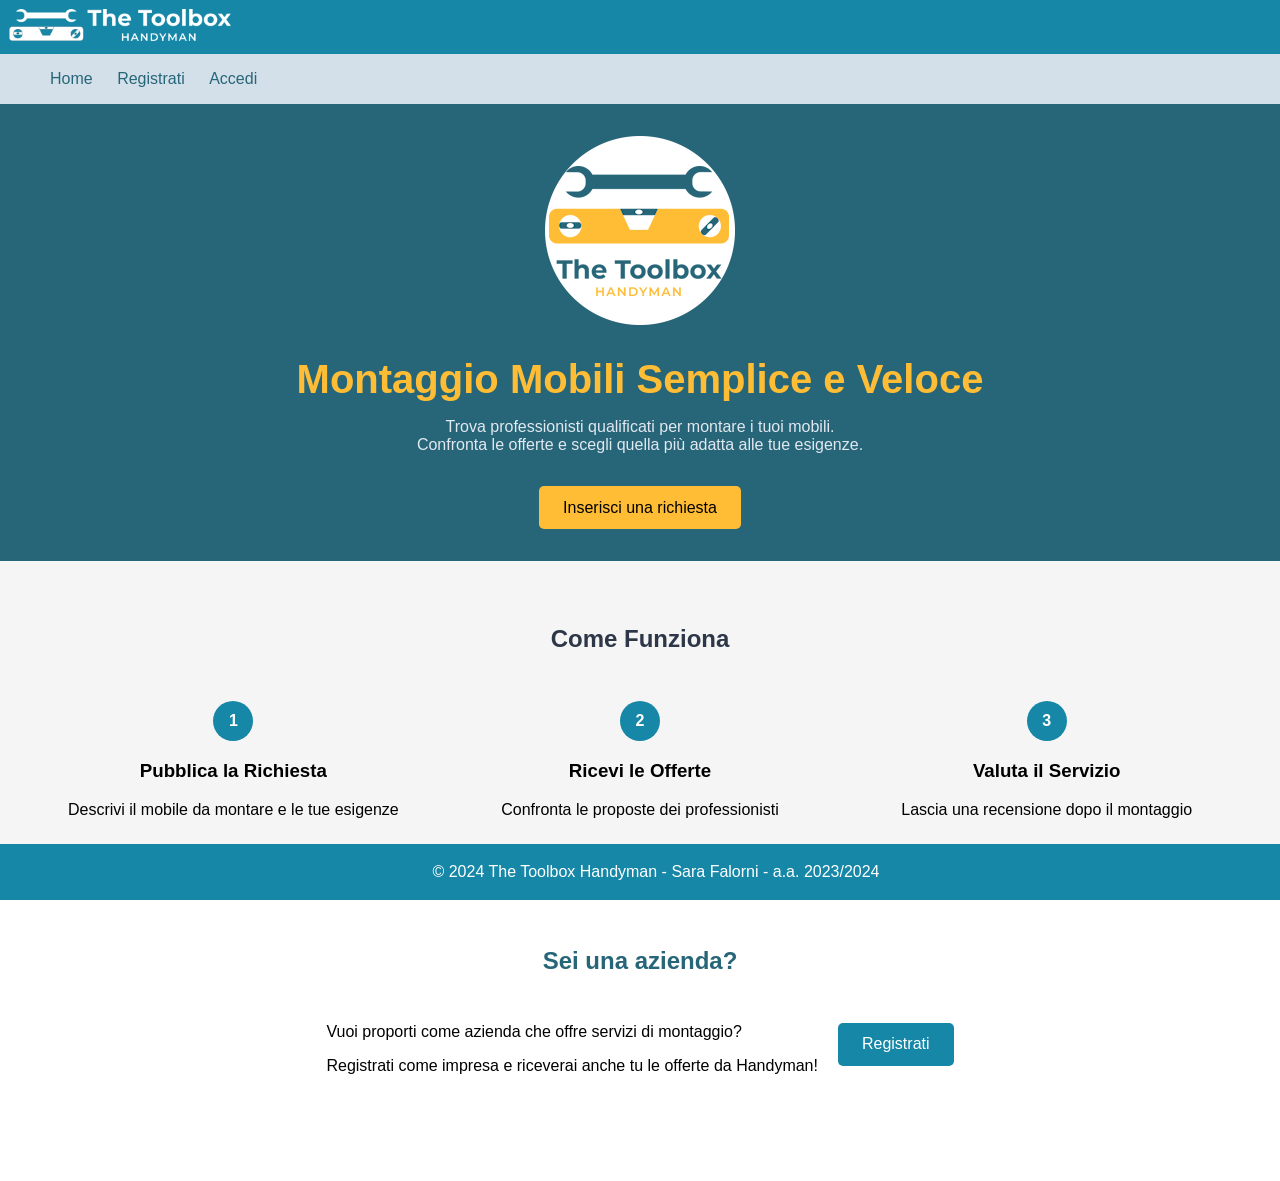
<file: index.html>
<!DOCTYPE html>
<html lang="it">
    <head>
        <meta charset="utf-8">
        <link rel="stylesheet" type="text/css" href="css/homepage.css"> 
        <title>The Toolbox Handyman - Montaggio Mobili</title>
    </head>
<body>
    <header>
    
    <img class="imglogo" src="img/logo.png" alt="Logo" > <span>&nbsp;</span>

  </header>
   <nav>
    <ul>
      <li><a href="./index.html">Home</a></li>
      <li><a href="./html/signUp.html">Registrati</a></li>
      <li><a href="./html/login.html">Accedi</a></li>
    </ul>
  </nav>
    <div class="handy-slogan">
    <img src="img/logohome.png" />
    <h1>Montaggio Mobili Semplice e Veloce</h1>
      <p>Trova professionisti qualificati per montare i tuoi mobili.<br>
         Confronta le offerte e scegli quella più adatta alle tue esigenze.</p>
      <a href="./html/login.html" class="btn">Inserisci una richiesta</a>
      </div> 
       <div class="mainContent">

        <div class="come-funziona" >
          <h2>Come Funziona</h2>
          <div class="steps">
              <div class="step">
                  <div class="num-step">1</div>
                  <h3>Pubblica la Richiesta</h3>
                  <p>Descrivi il mobile da montare e le tue esigenze</p>
              </div>
              <div class="step">
                  <div class="num-step">2</div>
                  <h3>Ricevi le Offerte</h3>
                  <p>Confronta le proposte dei professionisti</p>
              </div>
              <div class="step">
                  <div class="num-step">3</div>
                  <h3>Valuta il Servizio</h3>
                  <p>Lascia una recensione dopo il montaggio</p>
              </div>
          </div>
        </div>

  </div>

  <div class="callimprese">
    <h2>Sei una azienda?</h2>
    <div class="boximprese">
    <div class="box"><p>Vuoi proporti come azienda che offre servizi di montaggio? </p>
    <p>Registrati come impresa e riceverai anche tu le offerte da Handyman!</p></div>
    <div class="box"><p>  <a href="./html/signUp.html" class="btn btn-secondario">Registrati</a></p></div>
  </div>
  </div>

  <div class="footer">
    <p>© 2024 The Toolbox Handyman - Sara Falorni - a.a. 2023/2024</p>
  </div>
</body>
</html>
</file>
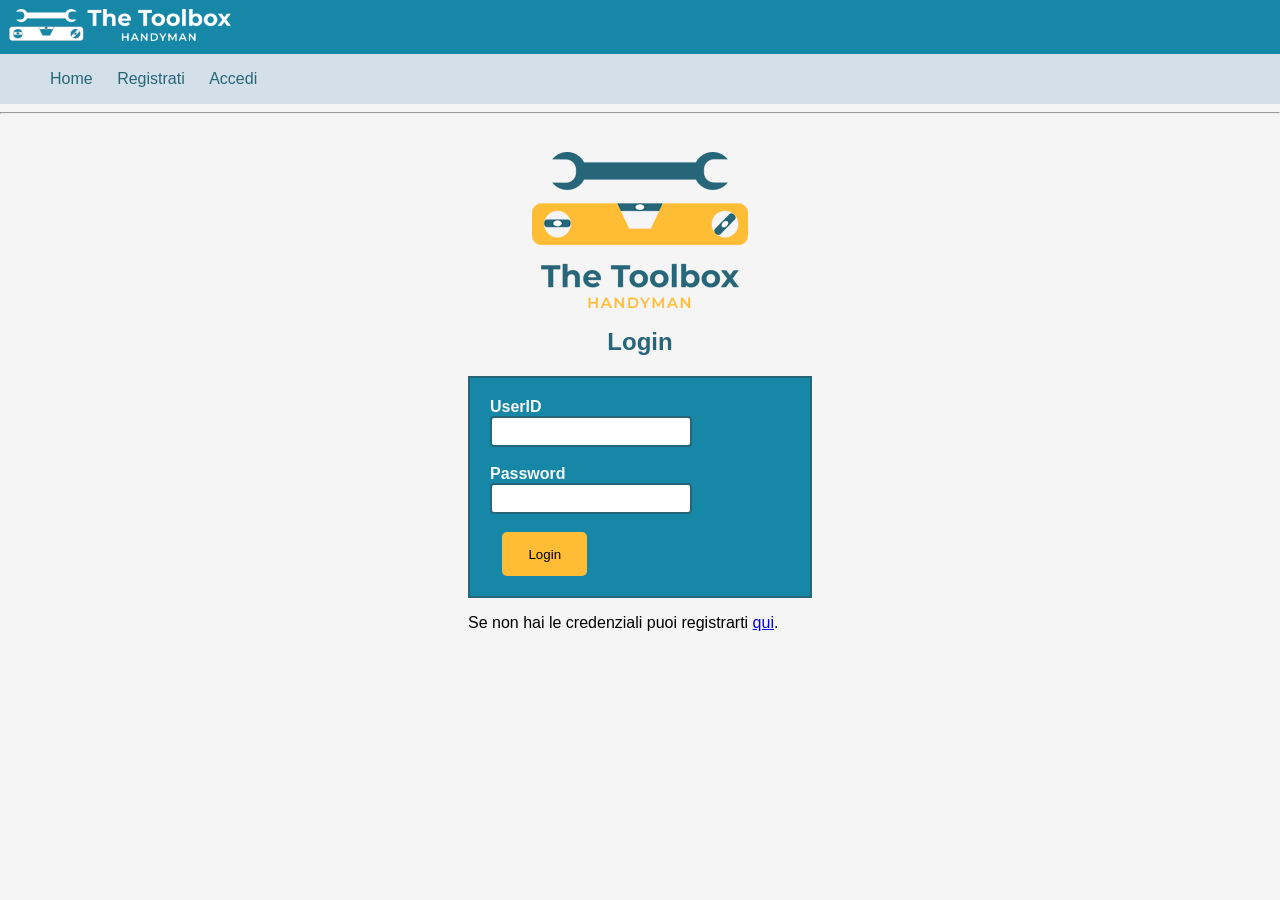
<file: html/login.html>
<!DOCTYPE html>
<html lang="it">
    <head>
        <meta charset="utf-8">
        <link rel="stylesheet" type="text/css" href="../css/login.css"> 
        <link rel="stylesheet" type="text/css" href="../css/homepage.css"> 
    </head>
<body>
    <header>
    
        <img class="imglogo" src="../img/logo.png" alt="Logo" > <span>&nbsp;</span>
    
      </header>
   <nav>
    <ul>
      <li><a href="../index.html">Home</a></li>
      <li><a href="./signUp.html">Registrati</a></li>
      <li><a href="./login.html">Accedi</a></li>
    </ul>
  </nav>
  <hr>
  <div class="loginmainContent" >
    <img src="../img/logocolor.png" alt="logo" />
     <h2>Login</h2>
     <div id="credenziali"> 
        <form action="../php/doLogin.php" method="GET" id="fcredenziali">
        UserID <br/> <input type="text" class="LoginInput" name="user"> <br/> <br/>
        Password <br/> <input type="password" class="LoginInput" name="pwd"> <br/>
        </br> &ensp;
        <input class="btn" type="submit" value="Login">
        </form>  
  <p>Se non hai le credenziali puoi registrarti <a href="signUp.html">qui</a>.</p>
    </div>
  </div>
</body>
</file>
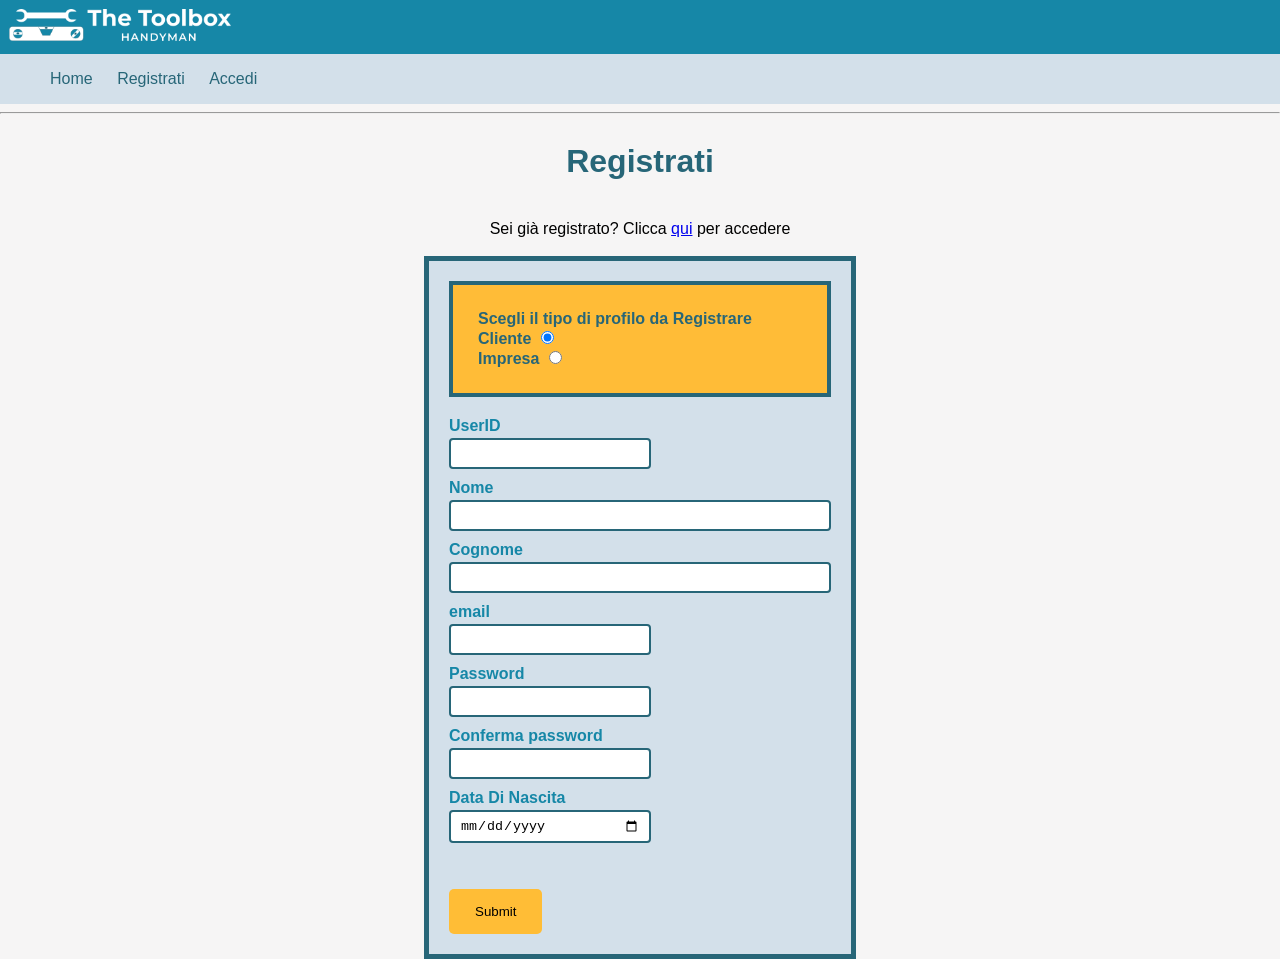
<file: html/signUp.html>
<!DOCTYPE html>
<html lang="it">
    <head>
        <meta charset="utf-8">
        <link rel="stylesheet" type="text/css" href="../css/signUp.css"> 
        <link rel="stylesheet" type="text/css" href="../css/homepage.css"> 
        <script type="text/javascript" src="../js/signUp.js"></script> 
        <script type="text/javascript" src="../js/location.js"></script> 
    </head>
<body>
<header>
    
  <img class="imglogo" src="../img/logo.png" alt="Logo" > <span>&nbsp;</span>

  </header>
   <nav>
    <ul>
      <li><a href="../index.html">Home</a></li>
      <li><a href="./signUp.html">Registrati</a></li>
      <li><a href="./login.html">Accedi</a></li>
    </ul>
  </nav>
  <hr>
  <div class="regmainContent" >
    <h1 id="h1Registrati">Registrati</h1> <br/>
    <div>Sei già registrato? Clicca <a href="../html/login.html" > qui</a> per accedere</div> <br/>
    <form action="../php/signUpDB.php" method="POST" id="information">
        <div id ="UserTypeDiv"> Scegli il tipo di profilo da Registrare <br/>           
            <label for="cliente"> Cliente </label>
            <input type="radio" id="cliente" name="UserType" value="cliente" checked onclick="NewUserIsBuilder();"> <br/>
            <label for="impresa"> Impresa</label>
            <input type="radio" id="impresa" name="UserType" value="impresa" onclick="NewUserIsBuilder();"> <br/> 
        </div>
         UserID <br/> <input type="text" class="UserInput" name="UserID" > <br/>
         Nome <br/> <input type="text" class="UserInput testoesteso" name="nome"> <br/>
         Cognome <br/> <input type="text" class="UserInput testoesteso" name="cognome"> <br/>
         email <br/> <input type="text" class="UserInput" name="email" pattern="[a-zA-Z0-9._%+-]+@[a-zA-Z0-9.-]+\.[a-zA-Z]{2,}" > <br/>
         Password <br/> <input type="password" class="UserInput" id="pwd" name="pwd"> <br/>
         Conferma password <br/> <input type="password" class="UserInput" id="cpwd" name="cpwd" onblur="checkPasswordString()" > 
         <label id="errorPwd" style="display:none;">le password inserite differiscono</label> <br/>
         Data Di Nascita <br/> <input type="date" class="UserInput" id="birthDate" name="birthDate" onblur="checkBirthDate()"> 
         <label id="errorBirthDate" style="display:none;">Data di Nascita non accettabile</label> <br/>



   

          <div name="Impresa" id="Impresa" style="display:none;">
           <p> Nome dell'Impresa <br/> <input type="text" class="UserInput testoesteso" name = "nomeImpresa"> </p>

           <label for="Regione">Regione</label>
           <select name="Regione" id="Regione" onclick = "emptyOptionsProvincia();">
               <option disabled selected value> -- Scegli la regione -- </option>
               <option value="Abruzzo">Abruzzo</option>
               <option value="Basilicata">Basilicata</option>
               <option value="Calabria">Calabria</option>
               <option value="Campania">Campania</option>
               <option value="Emilia Romagna">Emilia Romagna</option>
               <option value="Friuli Venezia Giulia">Friuli Venezia Giulia</option>
               <option value="Lazio">Lazio</option>
               <option value="Liguria">Liguria</option>
               <option value="Lombardia">Lombardia</option>
               <option value="Marche">Marche</option>
               <option value="Molise">Molise</option>
               <option value="Piemonte">Piemonte</option>
               <option value="Puglia">Puglia</option>
               <option value="Sardegna">Sardegna</option>
               <option value="Sicilia">Sicilia</option>
               <option value="Toscana">Toscana</option>
               <option value="Trentino Alto Adige">Trentino Alto Adige</option>
               <option value="Umbria">Umbria</option>
               <option value="Val D’Aosta">Val D’Aosta</option>
               <option value="Veneto">Veneto</option>
           </select> &nbsp; &nbsp; 
           <label for="Provincia">Provincia</label>
           <select name="Provincia" id="Provincia" onfocus="findProvincia('Regione');" >
               <option disabled selected value> -- Scegli la provincia -- </option>                    
           </select> <br/> <br/>
           <label for="Comune">Comune</label>
           <select name="Comune" id="Comune" onfocus="LoadComuni('Comune');" >
                <option disabled selected value> -- Scegli il comune -- </option>
           </select> <br/>
            
                Descrizione <br/> <textarea type="textarea" class="UserInput" id="bio" name="bio"></textarea> <br/>
          </div> <br/> <br/>
          <input class="btn" type="submit" value="Submit">
    </form>

        
  </div>
</body>
</html>
</file>
<file: css/homepage.css>
body {
    margin: 0px;
    padding: 0;
    font-family: Verdana, Arial, Serif;
    background-color: #F6F5F5;
  }

  header {
    background-color: #1687A7;
    color: #F6F5F5;
    padding: 9px;  /* ---------------------- */
  }
  .imglogo {
    height:32px;
    width: 222px;
  }
  
.handy-slogan {
    background-color: #276678;
    color: white;
    padding: 2rem 1rem;
    text-align: center;
}

.handy-slogan h1 {
  color: #FFBD36;
  font-size: 2.5rem;
   margin-bottom: 1rem;
}

.handy-slogan p {
    margin-bottom: 2rem;
    color: #e2e8f0;
}

.btn {
    display: inline-block;
    padding: 0.8rem 1.5rem;
    background-color: #FFBD36;
    color: black;
    text-decoration: none;
    border-radius: 5px;
    transition: background-color 0.3s; /* transizione di colore animata */
    border-color: transparent;
}

.btn:hover {
    background-color: #D3E0EA;
}

.btn-secondario {
  background-color: #1687A7;
  color:white;
}
.btn-secondario:hover {
  background-color: #FFBD36;
  color:black;
}
.btn-smaller {
  padding: 3px 3px;
}
  /*-------------------------------------------*/
  .come-funziona {
    padding: 2rem 1rem;
    max-width: 1200px;
    margin: 0 auto;
}

.come-funziona h2 {
    text-align: center;
    margin-bottom: 2rem;
    color: #2d3748;
}

.steps {
    display: flex;
    justify-content: space-around;
    flex-wrap: wrap;
    gap: 2rem;
}

.step {
    flex: 1;
    min-width: 250px;
    text-align: center;
    padding: 1rem;
}

.num-step {
    background-color: #1687A7;
    color: white;
    width: 40px;
    height: 40px;
    border-radius: 50%;
    display: flex;
    align-items: center;
    justify-content: center;
    margin: 0 auto 1rem;
    font-weight: bold;
}
/*-------------------------------------------*/
.footer {
  background-color: #1687A7;
  color: white;
  padding: 1.2rem 1rem;
  text-align: center;
  position: fixed;
  /*display: flex;*/
  bottom: 0;
  width: 100%;
}

.footer p {
  max-width: 1200px;
  margin: 0 auto;
}
/*-------------------------------------------*/ 
.callimprese {
  background-color: white;
  padding: 2rem 0 90px;
}
.boximprese {
  display: flex;          /* Abilita flexbox */
  justify-content: center; /* Centra orizzontalmente */
  gap: 20px;             /* Spazio tra i box */
}

.box {
  /*width: 200px;
  height: 200px;*/
  vertical-align: middle;
}
.callimprese h2 {
  text-align: center;
  margin-bottom: 2rem;
}
/*-------------------------------------------*/

input[type="text"], input[type="password"], input[type="date"]  {
  width: 180px;
  padding: 6px 9px;
  border: 2px solid #276678;
  border-radius: 4px;
  outline: none;
}
input[type="submit"], input[type="button"]  {
  font-family:  Verdana, Arial, serif;
  /*font-size: 16px;   */
}

select, textarea  {
  padding: 6px 9px;
  border: 2px solid #276678;
  border-radius: 4px;
  outline: none;
  margin-bottom: 10px;
}

.usrwelcome {
  font-size: small;
  margin-left: 90px;
}

.richiestaincerca {
  border-radius: 4px;
  border: 2px solid #276678;
  padding: 6px 6px 6px 6px;
}
/*-------------------------------------------*/
  nav {
    list-style: none;
    margin: 0;
    padding: 0;
    display: flex;
    justify-content: space-between;
    background-color: #D3E0EA;
    color: #276678;
  }

  nav li {
    display: inline-block;
    margin: 0 10px;
    color: #276678;
  }
  nav a {
    text-decoration: none;
    color: #276678;
  }

  .mainContent {
	padding: 12px 30px 12px 30px;
	}

	h1, h2 {
	  /*margin-left: 12px;*/
    color: #276678;
	}

.sottotitolo {
  font-size: smaller;
}

#logoutButton {
  color: #D3E0EA;
  background-color:  #276678;
  padding: 10px;
  font-weight: bold;
}

.UserInput {
  /*border: solid 2px #276678;
  height: 20px;
  width: 150px; */
  margin-bottom: 10px;
  margin-top: 3px;
  /*width: 180px;
  padding: 6px 9px;
  border: 2px solid #276678;
  border-radius: 4px;
  outline: none;*/
}
</file>
<file: css/login.css>
body {
    background-color: #F6F5F5;
}

#fcredenziali {
    border: solid 2px #276678;
    background-color:#1687A7;
    color: #F6F5F5;
    padding: 20px;
    width: 300px;
    font-weight: bold;
   /* position: absolute;
    top: 50%;
    left: 50%;
    margin-left: -180px;*/
}


.loginmainContent{
    display: flex;
    justify-content:center;
    padding-top: 30px;
    align-items: center;
    flex-direction: column;
}
</file>
<file: css/signUp.css>
body {
    margin: 0px;
    padding: 0;
    font-family: Verdana, Arial, Serif;
    background-color: #F6F5F5;
}

#information{
    border: solid 5px #276678;
    background-color:#D3E0EA;
    color: #1687A7;
    padding: 20px;
    /*width: 600px;*/
    font-weight: bold;
   /* position: absolute;
    top: 50%;
    left: 50%;
    margin-left: -240px;
    */
}

#bio {
    height: 100px;
    width: 400px;  
    border: solid 1px #1687A7;  
}

#UserTypeDiv {
    border: solid 4px #276678;
    background-color: #FFBC37;
    color: #276678;
    padding: 25px;
    margin-bottom: 20px;
}

#errorPwd {
    color: red;
    font-size: smaller; 
}

#errorBirthDate {
    color: red;
    font-size: smaller; 
}

#Impresa {
    margin-top: 20px;
}

.testoesteso {
    width: 360px !important;
}

.regmainContent {
    display: flex;
    justify-content:center;
    align-items: center;
    flex-direction: column;
}
</file>
